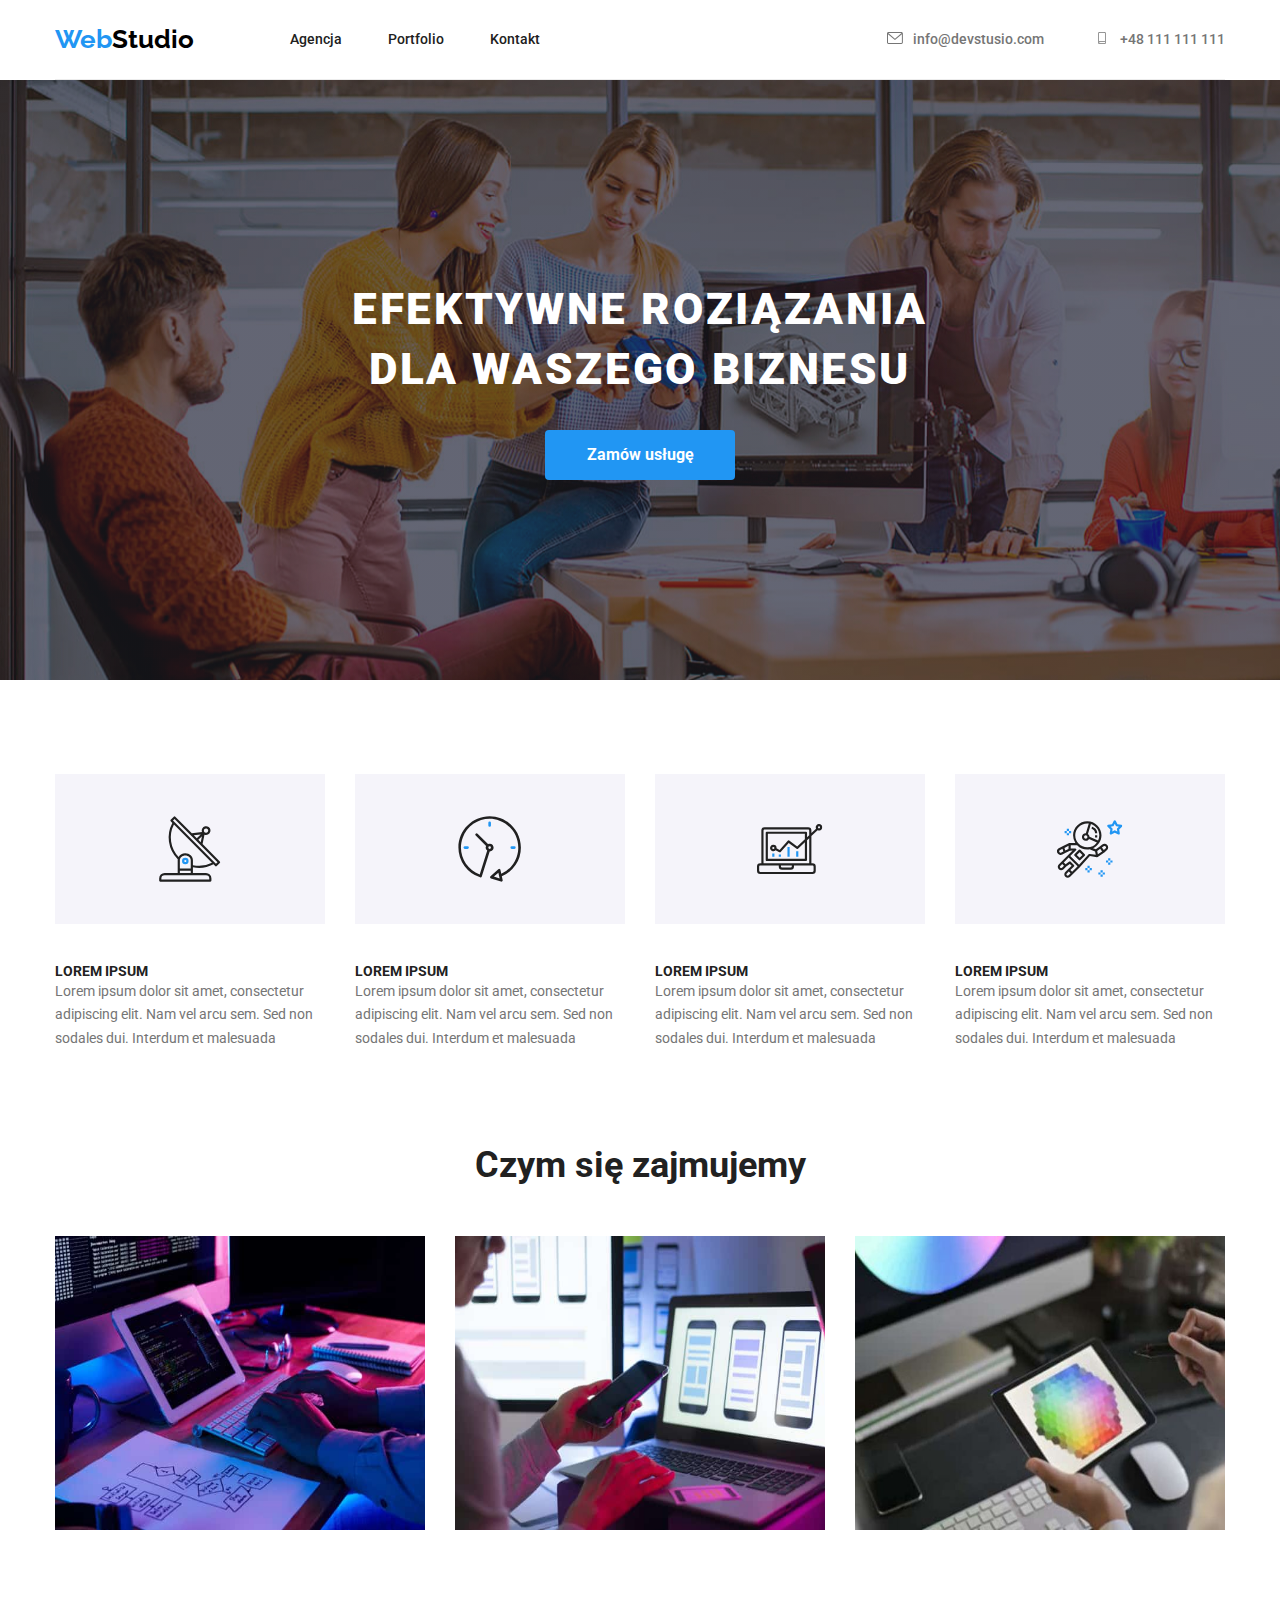
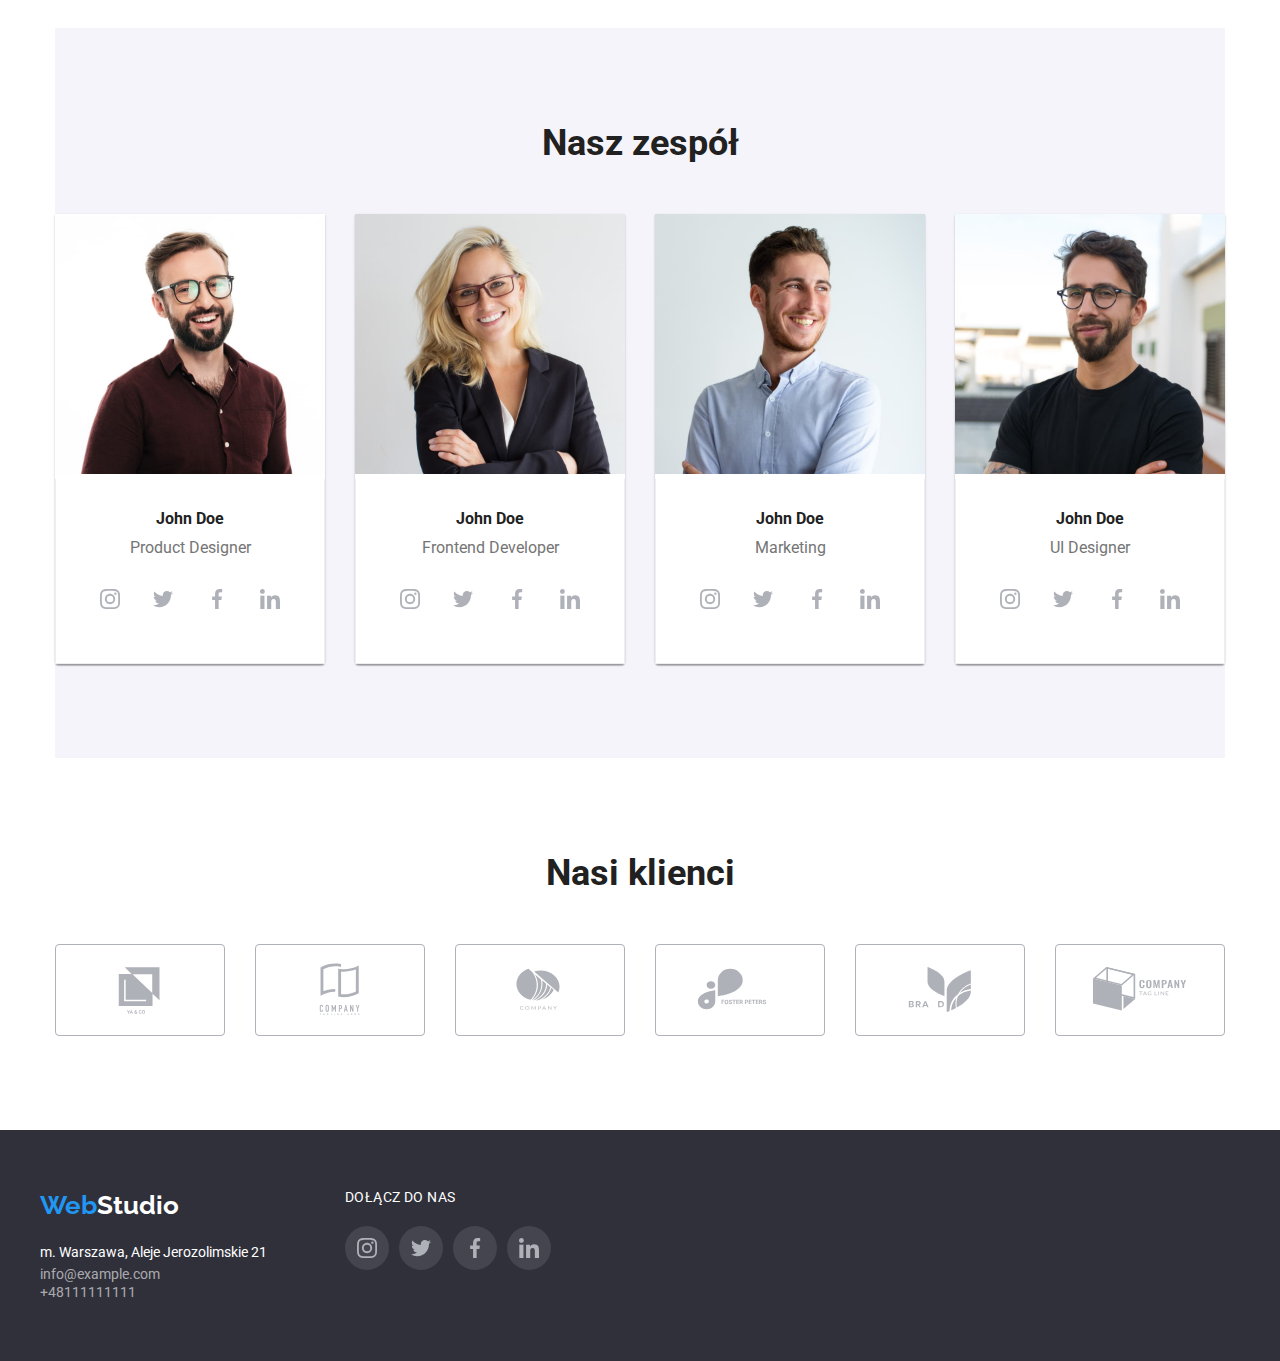
<file: index.html>
<!DOCTYPE html>
<html lang="pl">

<head>
    <meta charset="UTF-8">
    <meta http-equiv="X-UA-Compatible" content="IE=edge">
    <meta name="viewport" content="width=device-width, initial-scale=1.0">
    <title>Zadanie domowe 4-index</title>
    <link rel="preconnect" href="https://fonts.googleapis.com">
    <link rel="preconnect" href="https://fonts.googleapis.com">
    <link rel="preconnect" href="https://fonts.gstatic.com" crossorigin>
    <link
        href="https://fonts.googleapis.com/css2?family=Oleo+Script&family=Raleway:wght@700&family=Roboto:wght@400;500;700;900&display=swap"
        rel="stylesheet">
    <link rel="stylesheet"
        href="https://cdnjs.cloudflare.com/ajax/libs/modern-normalize/1.1.0/modern-normalize.min.css">
    <link rel="stylesheet" href="./css/styles.css">
</head>

<body>
    <div class="container">
        <header class="header-wrapper">
            <nav class="nav-wrapper">
                <a class="logo-top" href="./index.html" role="button"><span class="web-font">Web</span><span
                        class="studio-top">Studio</span></a>
                <ul class="top-link">
                    <li><a class="link" href="./index.html" target="_blank">Agencja</a></li>
                    <li><a class="link" href="./portfolio.html" target="_blank">Portfolio</a></li>
                    <li><a class="link" href="#" target="_blank">Kontakt</a></li>
                </ul>
            </nav>
            <ul class="link">
                <li>
                    <a class="top-mail" href="mailto:info@devstusio.com"><svg class="icon" width="16" height="12">
                            <use xlink:href="./images/icon.svg#icon-envelope"></use>
                        </svg>info@devstusio.com</a>
                </li>
                <li>
                    <a class="top-tel" href="tel:+48111111111"><svg class="icon" width="16" height="12">
                            <use xlink:href="./images/icon.svg#icon-smartphone"></use>
                        </svg>+48 111 111 111</a>
                </li>
            </ul>
        </header>
    </div>
    <main>
        <section class="section">
            <div class="div-belka">
                <h1 class="belka">EFEKTYWNE ROZIĄZANIA<br>
                    DLA WASZEGO BIZNESU
                </h1>
                <div class="button-zamow">
                    <button class="button-index">Zamów usługę</button>
                </div>
            </div>
        </section>
        <div class="container">
            <section>
                <h2></h2>
                <ul class="opis">
                    <li class="opis-li">
                        <div class="reactangle" width="270" height="120">
                            <svg class="reactangle1" width="65.32" heiht="70">
                                <use xlink:href="./images/icon.svg#icon-antenna-1"></use>
                            </svg>
                        </div>
                        <div class="opis-flex">
                            <h3 class="opis_h3">LOREM IPSUM</h3>
                            <p class="opis_p">
                                Lorem ipsum dolor sit amet, consectetur adipiscing elit. Nam vel arcu sem. Sed non
                                sodales dui.
                                Interdum et malesuada</p>
                        </div>
                    </li>
                    <li class="opis-li">
                        <div class="reactangle" width="270" height="120">
                            <svg class="reactangle1" width="65.32" heiht="70">
                                <use xlink:href="./images/icon.svg#icon-clock-1"></use>
                            </svg>
                        </div>
                        <div class="opis-flex">
                            <h3 class="opis_h3">LOREM IPSUM</h3>
                            <p class="opis_p">
                                Lorem ipsum dolor sit amet, consectetur adipiscing elit. Nam vel arcu sem. Sed non
                                sodales dui.
                                Interdum et malesuada</p>
                        </div>
                    </li>
                    <li class="opis-li">
                        <div class="reactangle" width="270" height="120">
                            <svg class="reactangle1" width="65.32" heiht="70">
                                <use xlink:href="./images/icon.svg#icon-diagram-1"></use>
                            </svg>
                        </div>
                        <div class="opis-flex">
                            <h3 class="opis_h3">LOREM IPSUM</h3>
                            <p class="opis_p">
                                Lorem ipsum dolor sit amet, consectetur adipiscing elit. Nam vel arcu sem. Sed non
                                sodales dui.
                                Interdum et malesuada</p>
                        </div>
                    </li>
                    <li class="opis-li">
                        <div class="reactangle" width="270" height="120">
                            <svg class="reactangle1" width="65.32" heiht="70">
                                <use xlink:href="./images/icon.svg#icon-astronaut-1"></use>
                            </svg>
                        </div>
                        <div class="opis-flex">
                            <h3 class="opis_h3">LOREM IPSUM</h3>
                            <p class="opis_p">
                                Lorem ipsum dolor sit amet, consectetur adipiscing elit. Nam vel arcu sem. Sed non
                                sodales dui.
                                Interdum et malesuada</p>
                        </div>
                    </li>
                </ul>
            </section>
            <section>
                <div class="zajmujemy">
                    <h2 class="czym-sie-zajmujemy">Czym się zajmujemy</h2>
                    <ul class="image-list">
                        <li class="li-zajmujemy"><img src="images/image_1.jpeg" alt="osoba programuje" width="370"
                                height="294"></li>
                        <li class="li-zajmujemy"><img src="images/image_2.jpeg"
                                alt="osoba pracuje nad aplikacją na telefon" width="370" height="294"></li>
                        <li class="li-zajmujemy"><img src="images/image_3.jpeg" alt="osoba wybiera kolor na tablecie"
                                width="370" height="294"></li>
                    </ul>
                </div>
            </section>
            <section class="person-section">
                <div class="nasz-zespol-background">
                    <h2 class="nasz-zespol">Nasz zespół</h2>
                    <ul class="nasz-zespol-list">
                        <li class="flex-basis-zespol"><img class="person-photo" src="images/person_1.jpeg"
                                alt="John Doe" width="270" height="260">
                            <div class="nasz-zespol-box">
                                <h3 class="nasz-zespol_h3">John Doe</h3>
                                <p class="nasz-zespol_p">Product Designer</p>
                                <div class="socialmedia-div" width="44" height="44">
                                    <a href="#" class="elipsa">
                                        <svg class="socialmedia" width="20" height="20">
                                            <use xlink:href="./images/icon.svg#icon-instagram-2"></use>
                                        </svg>
                                    </a>
                                    <a href="#" class="elipsa">
                                        <svg class="socialmedia" width="20" height="20">
                                            <use xlink:href="./images/icon.svg#icon-twitter-1"></use>
                                        </svg>
                                    </a>
                                    <a href="#" class="elipsa">
                                        <svg class="socialmedia" width="20" height="20">
                                            <use xlink:href="./images/icon.svg#icon-facebook-1"></use>
                                        </svg>
                                    </a>
                                    <a href="#" class="elipsa">
                                        <svg class="socialmedia" width="20" height="20">
                                            <use xlink:href="./images/icon.svg#icon-linkedin-1"></use>
                                        </svg>
                                    </a>
                                </div>
                            </div>
                        </li>
                        <li class="flex-basis-zespol"><img class="person-photo" src="images/person_2.jpeg"
                                alt="John Doe" width="270" height="260">
                            <div class="nasz-zespol-box">
                                <h3 class="nasz-zespol_h3">John Doe</h3>
                                <p class="nasz-zespol_p">Frontend Developer</p>
                                <div class="socialmedia-div" width="44" height="44">
                                    <a href="#" class="elipsa">
                                        <svg class="socialmedia" width="20" height="20">
                                            <use xlink:href="./images/icon.svg#icon-instagram-2"></use>
                                        </svg>
                                    </a>
                                    <a href="#" class="elipsa">
                                        <svg class="socialmedia" width="20" height="20">
                                            <use xlink:href="./images/icon.svg#icon-twitter-1"></use>
                                        </svg>
                                    </a>
                                    <a href="#" class="elipsa">
                                        <svg class="socialmedia" width="20" height="20">
                                            <use xlink:href="./images/icon.svg#icon-facebook-1"></use>
                                        </svg>
                                    </a>
                                    <a href="#" class="elipsa">
                                        <svg class="socialmedia" width="20" height="20">
                                            <use xlink:href="./images/icon.svg#icon-linkedin-1"></use>
                                        </svg>
                                    </a>
                                </div>
                            </div>
                        </li>
                        <li class="flex-basis-zespol"><img class="person-photo" src="images/person_3.jpeg"
                                alt="John Doe" width="270" height="260">
                            <div class="nasz-zespol-box">
                                <h3 class="nasz-zespol_h3">John Doe</h3>
                                <p class="nasz-zespol_p">Marketing</p>
                                <div class="socialmedia-div" width="44" height="44">
                                    <a href="#" class="elipsa">
                                        <svg class="socialmedia" width="20" height="20">
                                            <use xlink:href="./images/icon.svg#icon-instagram-2"></use>
                                        </svg>
                                    </a>
                                    <a href="#" class="elipsa">
                                        <svg class="socialmedia" width="20" height="20">
                                            <use xlink:href="./images/icon.svg#icon-twitter-1"></use>
                                        </svg>
                                    </a>
                                    <a href="#" class="elipsa">
                                        <svg class="socialmedia" width="20" height="20">
                                            <use xlink:href="./images/icon.svg#icon-facebook-1"></use>
                                        </svg>
                                    </a>
                                    <a href="#" class="elipsa">
                                        <svg class="socialmedia" width="20" height="20">
                                            <use xlink:href="./images/icon.svg#icon-linkedin-1"></use>
                                        </svg>
                                    </a>
                                </div>
                            </div>
                        </li>
                        <li class="flex-basis-zespol"><img class="person-photo" src="images/person_4.jpeg"
                                alt="John Doe" width="270" height="260">
                            <div class="nasz-zespol-box">
                                <h3 class="nasz-zespol_h3">John Doe</h3>
                                <p class="nasz-zespol_p">UI Designer</p>
                                <div class="socialmedia-div" width="44" height="44">
                                    <a href="#" class="elipsa">
                                        <svg class="socialmedia" width="20" height="20">
                                            <use xlink:href="./images/icon.svg#icon-instagram-2"></use>
                                        </svg>
                                    </a>
                                    <a href="#" class="elipsa">
                                        <svg class="socialmedia" width="20" height="20">
                                            <use xlink:href="./images/icon.svg#icon-twitter-1"></use>
                                        </svg>
                                    </a>
                                    <a href="#" class="elipsa">
                                        <svg class="socialmedia" width="20" height="20">
                                            <use xlink:href="./images/icon.svg#icon-facebook-1"></use>
                                        </svg>
                                    </a>
                                    <a href="#" class="elipsa">
                                        <svg class="socialmedia" width="20" height="20">
                                            <use xlink:href="./images/icon.svg#icon-linkedin-1"></use>
                                        </svg>
                                    </a>
                                </div>
                            </div>
                        </li>
                    </ul>
                </div>
            </section>
            <section>
                <div class="klienci">
                    <h2 class="klienci-h2">Nasi klienci</h2>
                    <ul class="klienci-list">
                        <li class="klienci-li">
                            <a href="#" class="klienci-div">
                                <svg class="klienci-svg" width="106" heigh="60">
                                    <use xlink:href="./images/icon.svg#icon-logo1"></use>
                                </svg>
                            </a>
                        </li>
                        <li class="klienci-li">
                            <a href="#" class="klienci-div">
                                <svg class="klienci-svg" width="106" heigh="60">
                                    <use xlink:href="./images/icon.svg#icon-logo2"></use>
                                </svg>
                            </a>
                        </li>
                        <li class="klienci-li">
                            <a href="#" class="klienci-div">
                                <svg class="klienci-svg" width="106" heigh="60">
                                    <use xlink:href="./images/icon.svg#icon-logo3"></use>
                                </svg>
                            </a>
                        </li>
                        <li class="klienci-li">
                            <a href="#" class="klienci-div">
                                <svg class="klienci-svg" width="106" heigh="60">
                                    <use xlink:href="./images/icon.svg#icon-logo4"></use>
                                </svg>
                            </a>
                        </li>
                        <li class="klienci-li">
                            <a href="#" class="klienci-div">
                                <svg class="klienci-svg" width="106" heigh="60">
                                    <use xlink:href="./images/icon.svg#icon-logo5"></use>
                                </svg>
                            </a>
                        </li>
                        <li class="klienci-li">
                            <a href="#" class="klienci-div">
                                <svg class="klienci-svg" width="106" heigh="60">
                                    <use xlink:href="./images/icon.svg#icon-logo6"></use>
                                </svg>
                            </a>
                        </li>
                    </ul>
                </div>
            </section>
    </main>
    </div>
    <footer>
        <div class="footer">
            <div class="footer-inside">
                <div class="footer-left">
                    <a class="logo-footer" href="./index.html" target="_blank"><span class="web-font">Web</span><span
                            class="studio-footer">Studio</span></a>
                    <address>
                        <p class="adress">m. Warszawa, Aleje Jerozolimskie 21</p>
                        <ul class="footer-link">
                            <li><a class="footer-mail" href="mailto:info@example.com">info@example.com</a></li>
                            <li><a class="footer-mail" href="tel:+48111111111">+48111111111</a></li>
                        </ul>
                    </address>
                </div>
                <div class="footer-right">
                    <p class="footer-p">DOŁĄCZ DO NAS</p>
                    <div class="footer-socialmedia-div" width="44" height="44">

                        <a href="#" class="footer-elipsa">
                            <svg class="footer-socialmedia" width="20" height="20">
                                <use xlink:href="./images/icon.svg#icon-instagram-2"></use>
                            </svg>
                        </a>
                        <a href="#" class="footer-elipsa">
                            <svg class="footer-socialmedia" width="20" height="20">
                                <use xlink:href="./images/icon.svg#icon-twitter-1"></use>
                            </svg>
                        </a>
                        <a href="#" class="footer-elipsa">
                            <svg class="footer-socialmedia" width="20" height="20">
                                <use xlink:href="./images/icon.svg#icon-facebook-1"></use>
                            </svg>
                        </a>
                        <a href="#" class="footer-elipsa">
                            <svg class="footer-socialmedia" width="20" height="20">
                                <use xlink:href="./images/icon.svg#icon-linkedin-1"></use>
                            </svg>
                        </a>
                    </div>
                </div>
            </div>
    </footer>


</body>

</html>
</file>
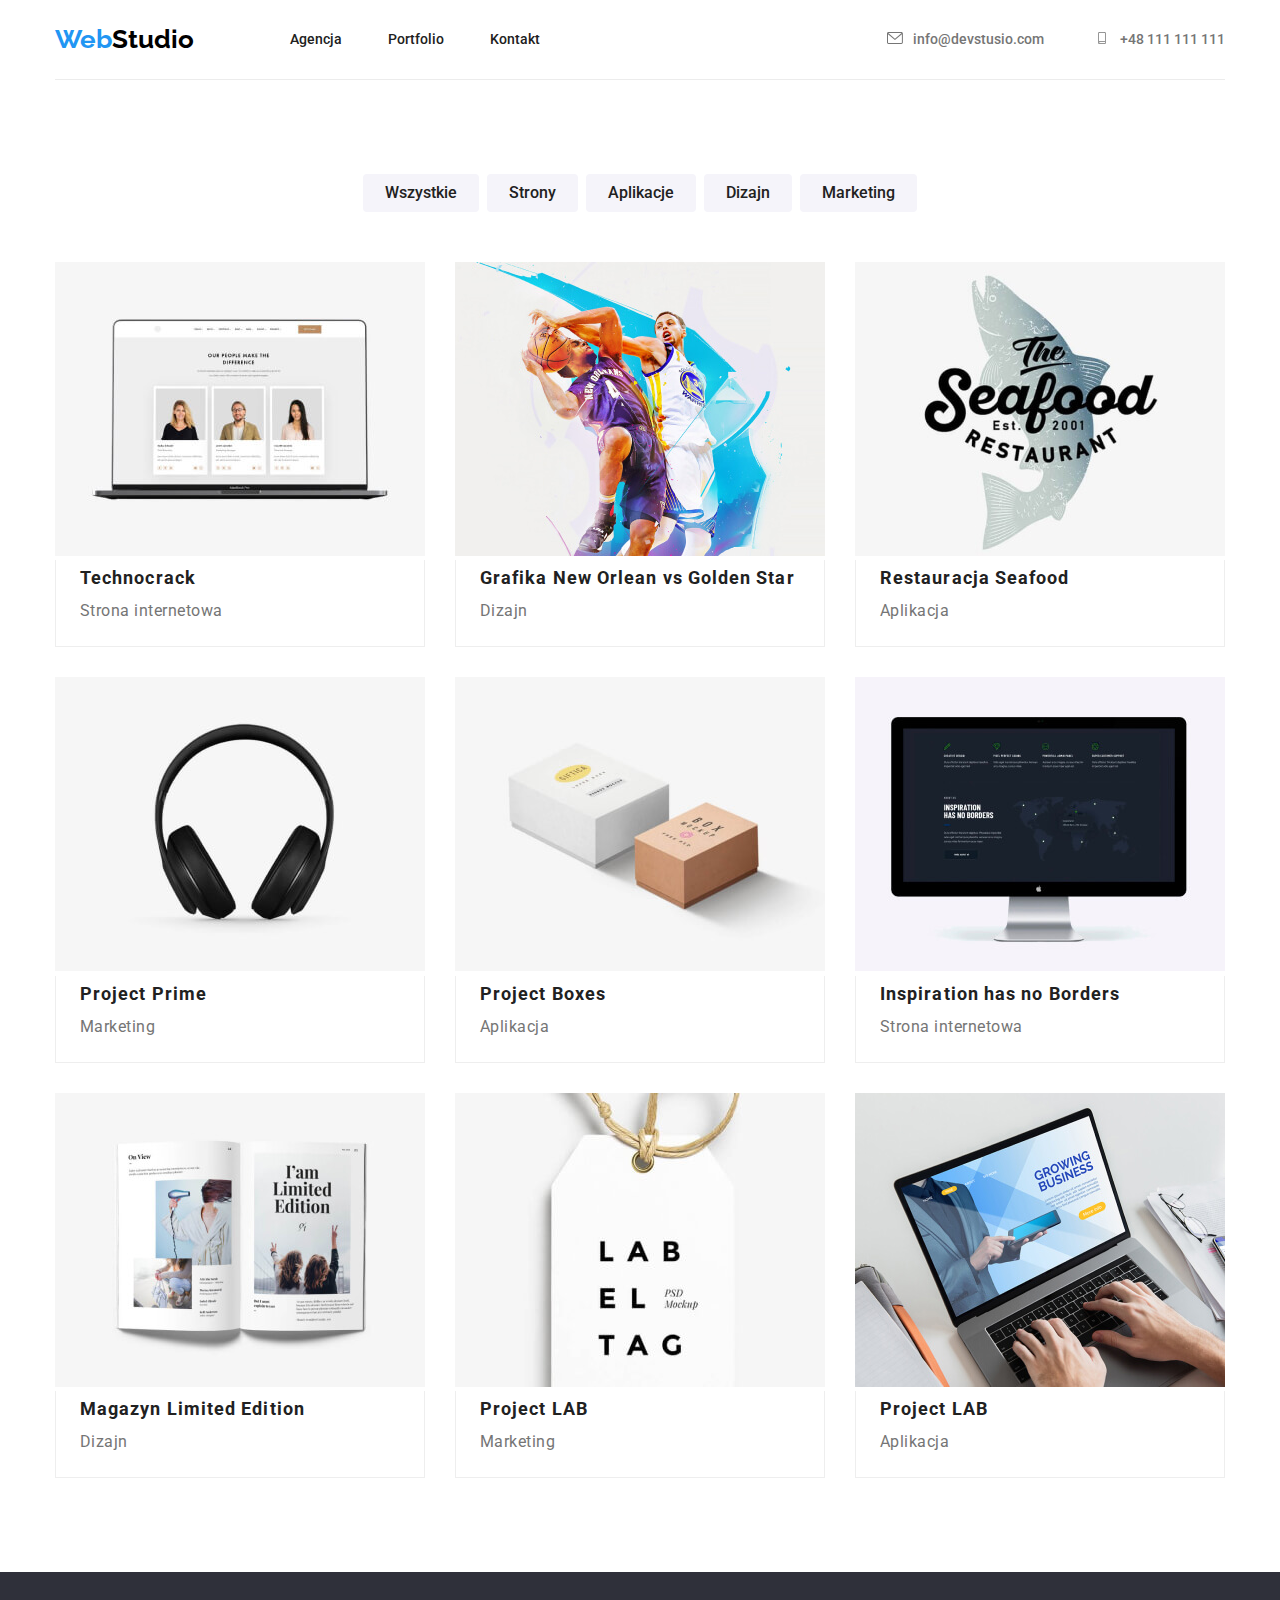
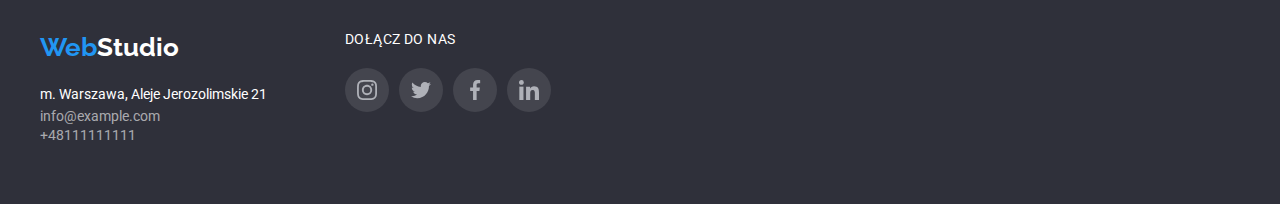
<file: portfolio.html>
<!DOCTYPE html>
<html lang="pl">

<head>
    <meta charset="UTF-8">
    <meta http-equiv="X-UA-Compatible" content="IE=edge">
    <meta name="viewport" content="width=device-width, initial-scale=1.0">
    <title>Zadanie domowe 4-portfolio</title>
    <link rel="preconnect" href="https://fonts.googleapis.com">
    <link rel="preconnect" href="https://fonts.googleapis.com">
    <link rel="preconnect" href="https://fonts.gstatic.com" crossorigin>
    <link
        href="https://fonts.googleapis.com/css2?family=Oleo+Script&family=Raleway:wght@700&family=Roboto:wght@400;500;700;900&display=swap"
        rel="stylesheet">
    <link rel="stylesheet"
        href="https://cdnjs.cloudflare.com/ajax/libs/modern-normalize/1.1.0/modern-normalize.min.css">
    <link rel="stylesheet" href="./css/styles.css">
</head>

<body>
    <div class="container">
        <header class="header-wrapper">
            <nav class="nav-wrapper">
                <a class="logo-top" href="./index.html" role="button"><span class="web-font">Web</span><span
                        class="studio-top">Studio</span></a>
                <ul class="top-link">
                    <li><a class="link" href="./index.html" target="_blank">Agencja</a></li>
                    <li><a class="link" href="./portfolio.html" target="_blank">Portfolio</a></li>
                    <li><a class="link" href="#" target="_blank">Kontakt</a></li>
                </ul>
            </nav>
            <ul class="link">
                <li>
                    <a class="top-mail" href="mailto:info@devstusio.com"><svg class="icon" width="16" height="12">
                            <use xlink:href="./images/icon.svg#icon-envelope"></use>
                        </svg>info@devstusio.com</a>
                </li>
                <li>
                    <a class="top-tel" href="tel:+48111111111"><svg class="icon" width="16" height="12">
                            <use xlink:href="./images/icon.svg#icon-smartphone"></use>
                        </svg>+48 111 111 111</a>
                </li>
            </ul>
        </header>
        <main>
            <ul class="button-list-portfolio">
                <li><button class="button-portfolio">Wszystkie</button></li>
                <li><button class="button-portfolio">Strony</button></li>
                <li><button class="button-portfolio">Aplikacje</button></li>
                <li><button class="button-portfolio">Dizajn</button></li>
                <li><button class="button-portfolio">Marketing</button></li>
            </ul>
            <section class="portfolio">
                <ul class="portfolio-list">

                    <li class="li-portfolio"><a class="portfolio-ahref" href="#"><img class="portfolio-photo"
                                src="./images/technocrack.jpg" alt="Technocrack" width="370" height="294">
                            <div class="portfolio-div">
                                <h3 class="portfolio_h3">Technocrack</h3>
                                <p class="portfolio_p">Strona internetowa</p>
                            </div>
                        </a>
                    </li>

                    <li class="li-portfolio"><a class="portfolio-ahref" href="#"><img class="portfolio-photo"
                                src="./images/new_orlean.jpg" alt="Grafika New Orlean vs Golden Star" width="370"
                                height="294">
                            <div class="portfolio-div">
                                <h3 class="portfolio_h3">Grafika New Orlean vs Golden Star</h3>
                                <p class="portfolio_p">Dizajn</p>
                            </div>
                        </a>
                    </li>
                    <li class="li-portfolio"><a class="portfolio-ahref" href="#"><img class="portfolio-photo"
                                src="./images/seafood.jpg" alt="Restauracja Seafood" width="370" height="294">
                            <div class="portfolio-div">
                                <h3 class="portfolio_h3">Restauracja Seafood</h3>
                                <p class="portfolio_p">Aplikacja</p>
                            </div>
                        </a>
                    </li>
                    <li class="li-portfolio"><a class="portfolio-ahref" href="#"></a><img class="portfolio-photo"
                            src="./images/prime.jpg" alt="Project Prime" width="370" height="294">
                        <div class="portfolio-div">
                            <h3 class="portfolio_h3">Project Prime</h3>
                            <p class="portfolio_p">Marketing</p>
                        </div>
                    </li>
                    <li class="li-portfolio"><a class="portfolio-ahref" href="#"><img class="portfolio-photo"
                                src="./images/boxes.jpg" alt="Project Boxes" width="370" height="294">
                            <div class="portfolio-div">
                                <h3 class="portfolio_h3">Project Boxes</h3>
                                <p class="portfolio_p">Aplikacja</p>
                            </div>
                        </a>
                    </li>
                    <li class="li-portfolio"><a class="portfolio-ahref" href="#"><img class="portfolio-photo"
                                src="./images/inspiration.jpg" alt="Inspiration has no Borders" width="370"
                                height="294">
                            <div class="portfolio-div">
                                <h3 class="portfolio_h3">Inspiration has no Borders</h3>
                                <p class="portfolio_p">Strona internetowa</p>
                            </div>
                        </a>
                    </li>
                    <li class="li-portfolio"><a class="portfolio-ahref" href="#"><img class="portfolio-photo"
                                src="./images/magazyn.jpg" alt="Magazyn Limited Edition" width="370" height="294">
                            <div class="portfolio-div">
                                <h3 class="portfolio_h3">Magazyn Limited Edition</h3>
                                <p class="portfolio_p">Dizajn</p>
                            </div>
                        </a>
                    </li>
                    <li class="li-portfolio"><a class="portfolio-ahref" href="#"><img class="portfolio-photo"
                                src="./images/lab.jpg" alt="Project LAB" width="370" height="294">
                            <div class="portfolio-div">
                                <h3 class="portfolio_h3">Project LAB</h3>
                                <p class="portfolio_p">Marketing</p>
                            </div>
                        </a>
                    </li>
                    <li class="li-portfolio"><a class="portfolio-ahref" href="#"><img class="portfolio-photo"
                                src="./images/growing.jpg" alt="Growing Business" width="370" height="294">
                            <div class="portfolio-div">
                                <h3 class="portfolio_h3">Project LAB</h3>
                                <p class="portfolio_p">Aplikacja</p>
                            </div>
                        </a>
                    </li>
                </ul>
            </section>
        </main>
    </div>
    <footer>
        <div class="footer">
            <div class="footer-inside">
                <div class="footer-left">
                    <a class="logo-footer" href="./index.html" target="_blank"><span class="web-font">Web</span><span
                            class="studio-footer">Studio</span></a>
                    <address>
                        <p class="adress">m. Warszawa, Aleje Jerozolimskie 21</p>
                        <ul class="footer-link">
                            <li><a class="footer-mail" href="mailto:info@example.com">info@example.com</a></li>
                            <li><a class="footer-mail" href="tel:+48111111111">+48111111111</a></li>
                        </ul>
                    </address>
                </div>
                <div class="footer-right">
                    <p class="footer-p">DOŁĄCZ DO NAS</p>
                    <div class="footer-socialmedia-div" width="44" height="44">

                        <a href="#" class="footer-elipsa">
                            <svg class="footer-socialmedia" width="20" height="20">
                                <use xlink:href="./images/icon.svg#icon-instagram-2"></use>
                            </svg>
                        </a>
                        <a href="#" class="footer-elipsa">
                            <svg class="footer-socialmedia" width="20" height="20">
                                <use xlink:href="./images/icon.svg#icon-twitter-1"></use>
                            </svg>
                        </a>
                        <a href="#" class="footer-elipsa">
                            <svg class="footer-socialmedia" width="20" height="20">
                                <use xlink:href="./images/icon.svg#icon-facebook-1"></use>
                            </svg>
                        </a>
                        <a href="#" class="footer-elipsa">
                            <svg class="footer-socialmedia" width="20" height="20">
                                <use xlink:href="./images/icon.svg#icon-linkedin-1"></use>
                            </svg>
                        </a>
                    </div>
                </div>
            </div>
    </footer>

</body>

</html>
</file>
<file: css/styles.css>
* {
	margin: 0;
	padding: 0;
}
body {
	font-family: 'Roboto', sans-serif;
	color: #212121;
}
:root {
	--brand-color: #757575;
	--logo-color: #2196f3;
	--svg-color: #afb1b8;
	--text-color: #212121;
}
ul {
	margin: 0;
	padding: 0;
	padding-inline-start: 0;
}
.container {
	margin: 0 auto;
	width: 100%;
	max-width: 1200px;
	padding: 0 15px;
}

.adress {
	text-decoration: none;
	font-style: normal;
	font-size: 14px;
	line-height: 1.71;
	color: #ffffff;
}
.logo-top {
	text-decoration: none;
	margin-right: 96px;
}
.logo-footer {
	text-decoration: none;
	margin-right: 96px;
	padding-bottom: 20px;
}
.web-font {
	font-family: 'Raleway';
	font-style: normal;
	font-weight: 700;
	font-size: 26px;
	line-height: 1.19;
	color: var(--logo-color);
}
.studio-top {
	font-family: 'Raleway';
	font-style: normal;
	font-weight: 700;
	font-size: 26px;
	line-height: 1.19;
	color: rgba(0, 0, 0, 1);
}
.studio-footer {
	font-family: 'Raleway';
	font-style: normal;
	font-weight: 700;
	font-size: 26px;
	line-height: 1.19;
	color: rgb(255, 255, 255);
}

.top-link {
	display: flex;
	list-style: none;
	font-weight: 500;
	font-size: 14px;
	line-height: 1.71;
	gap: 46px;
	justify-content: space-between;
}

.link {
	list-style-type: none;
	text-decoration: none;
	font-style: normal;
	color: rgba(33, 33, 33, 1);
	display: flex;
	justify-content: space-between;
}

.link:hover {
	color: var(--logo-color);
}
.footer-link {
	list-style-type: none;
	text-decoration: none;
	font-style: normal;
	padding: 0;
	color: rgba(255, 255, 255, 0.6);
}
.footer-link:hover {
	color: var(--logo-color);
}
.icon {
	margin-right: 10px;
}
.top-mail {
	list-style-type: none;
	text-decoration: none;
	padding-right: 50px;
	font-weight: 500;
	font-size: 14px;
	color: #757575;
}
.top-mail:hover {
	color: var(--logo-color);
}
.top-mail:hover .icon {
	fill: var(--logo-color);
}
.top-tel {
	text-decoration: none;
	font-weight: 500;
	font-size: 14px;
	color: #757575;
}
.top-tel:hover .icon {
	fill: var(--logo-color);
}
.top-tel:hover {
	color: var(--logo-color);
}
.footer-mail {
	list-style-type: none;
	text-decoration: none;
	font-weight: 400;
	font-size: 14px;
	color: rgba(255, 255, 255, 0.6);
}
.footer-mail:hover {
	color: var(--logo-color);
}
.footer {
	display: flex;
	max-width: 1600px;
	padding: 60px 0 60px;
	/* flex-flow: column; */
	justify-content: center;
	background: #2f303a;
	margin: 0 auto;
}
.footer-inside {
	display: flex;
	width: 1200px;
}
.footer-left {
	display: flex;
	flex-flow: column;
}
.footer-right {
	display: flex;
}
.bottom-mail {
	font-weight: 500;
	font-size: 14px;
	color: #757575;
}

.div-belka {
	display: flex;
	flex-flow: column;
	padding: 200px 0;
	background: linear-gradient(rgba(47, 48, 58, 0.4), rgba(47, 48, 58, 0.4)), url('../images/Img.jpg');
}
.section {
	max-width: 1600px;
	margin: 0 auto;
}
.belka {
	font-weight: 900;
	font-size: 44px;
	line-height: 1.36;
	text-align: center;
	letter-spacing: 0.06em;
	text-transform: uppercase;
	color: #ffffff;
	justify-content: center;
	margin: 0;
}

.button-index {
	font-weight: 700;
	font-size: 16px;
	line-height: 1.87;
	color: #ffffff;
	background-color: var(--logo-color);
	border-radius: 4px;
	border: none;
	padding: 10px 41px 10px 42px;
}
.button-zamow {
	display: flex;
	padding-top: 30px;
	justify-content: center;
}
.button-portfolio {
	font-weight: 500;
	font-size: 16px;
	line-height: 1.62;
	color: #212121;
	background-color: #f5f4fa;
	border-radius: 4px;
	border: none;
	padding: 6px 22px;
}
.button-portfolio:hover {
	color: #ffffff;
	background-color: var(--logo-color);
	border: none;
	box-shadow: 0px 3px 1px rgba(0, 0, 0, 0.1), 0px 1px 2px rgba(0, 0, 0, 0.08), 0px 2px 2px rgba(0, 0, 0, 0.12);
}
.bottom-mail {
	font-size: 14px;
	line-height: 1.71;
	letter-spacing: 0.03em;
	text-decoration-line: underline;
	color: rgba(255, 255, 255, 0.6);
}
.opis {
	padding-top: 94px;
	display: flex;
	justify-content: space-between;
}
.opis_h3 {
	display: flex;
	font-size: 14px;
	line-height: 1.14;
	height: 16px;
	width: 270px;
	left: 215px;
	top: 774px;
}
.opis_p {
	display: flex;
	font-size: 14px;
	line-height: 1.71;
	color: var(--brand-color);
	padding-top: 10px;
	margin-right: 30px;
}
.opis-flex {
	width: 270px;
	height: 96px;
}
.opis-li {
	flex-basis: calc((100% - 90px) / 4);
}

.zajmujemy {
	padding-top: 94px;
	display: flex;
	flex-wrap: wrap;
	justify-content: center;
}
.czym-sie-zajmujemy {
	display: flex;
	font-size: 36px;
	line-height: 1.17;
	margin: 0;
	padding-bottom: 50px;
}
.image-list {
	list-style-type: none;
	display: flex;
	justify-content: center;
	gap: 30px;
}
.li-zajmujemy {
	flex-basis: calc((100% - 60px) / 2);
}
.klienci {
	padding-top: 94px;
	display: flex;
	flex-wrap: wrap;
	justify-content: center;
}
.klienci-h2 {
	display: flex;
	font-size: 36px;
	line-height: 1.17;
	margin: 0;
	padding-bottom: 50px;
}
.klienci-list {
	list-style-type: none;
	display: flex;
	justify-content: center;
	gap: 30px;
}
.klienci-li {
	flex-basis: calc((100% - 150px) / 5);
}
.klienci-div {
	display: flex;
	border: 1px solid var(--svg-color);
	border-radius: 4px;
	width: 170px;
	height: 92px;
	margin-bottom: 94px;
	align-items: center;
	justify-content: center;
}

.klienci-svg {
	fill: var(--svg-color);
}
.klienci-div:hover .klienci-svg {
	fill: var(--logo-color);
	border-color: var(--logo-color);
}
.klienci-div:hover {
	border-color: var(--logo-color);
}
.person-section {
	padding-top: 94px;
}

.nasz-zespol-background {
	background-color: #f5f4fa;
}
.nasz-zespol-list {
	list-style-type: none;
	display: flex;
	justify-content: space-between;
	padding: 50px 0 94px;
	gap: 30px;
}
.nasz-zespol {
	padding-top: 94px;
	display: flex;
	font-size: 36px;
	line-height: 1.17;
	text-align: center;
	justify-content: center;
	margin: 0;
}
.nasz-zespol-box {
	background-color: #ffffff;
	border: 1px solid #eee;
	border-top: none;
}
.nasz-zespol_h3 {
	font-size: 16px;
	line-height: 1.19;
	text-align: center;
	padding-top: 30px;
}
.nasz-zespol_p {
	font-size: 16px;
	line-height: 1.19;
	color: var(--brand-color);
	text-align: center;
	padding: 10px 0 20px 0;
}
.flex-basis-zespol {
	flex-basis: calc((100% - 120px) / 4);
	background-color: #ffffff;
	box-shadow: 0px 1px 3px rgba(0, 0, 0, 0.12), 0px 1px 1px rgba(0, 0, 0, 0.14), 0px 2px 1px rgba(0, 0, 0, 0.2);
	border-radius: 0px 0px 4px 4px;
}
.opis {
	list-style-type: none;
}
.opis_h3 {
	margin: 0;
	padding: 10px 0 0 0;
}
.opis_p {
	margin: 0;
}

.portfolio {
	padding: 50px 0 94px;
}
.portfolio-list {
	display: flex;
	list-style-type: none;
	flex-flow: wrap;
	justify-content: space-between;
	gap: 30px;
}

.li-portfolio {
	flex-basis: calc((100% - 60px) / 3);
}
.li-portfolio:hover {
	box-shadow: 0px 1px 1px rgba(0, 0, 0, 0.12), 0px 4px 4px rgba(0, 0, 0, 0.06), 1px 4px 6px rgba(0, 0, 0, 0.16);
}

.portfolio-div {
	border: 1px solid #eee;
	border-top: none;
}
.portfolio_h3 {
	text-decoration: none;
	font-size: 18px;
	line-height: 2;
	letter-spacing: 0.06em;
	padding-left: 24px;
	color: var(--text-color);
}
.portfolio_p {
	text-decoration: none;
	font-size: 16px;
	line-height: 1.88;
	letter-spacing: 0.03em;
	padding: 0 0px 20px 24px;
	color: var(--brand-color);
}
.portfolio-ahref {
	text-decoration: none;
}

.header-wrapper {
	display: flex;
	align-items: center;
	justify-content: space-between;
	flex-direction: row;
	padding: 24px 0;
	border-bottom: 1px solid #ececec;
}
.nav-wrapper {
	display: flex;
	list-style: none;
	justify-content: space-between;
	align-items: center;
}
.button_list {
	display: flex;
	list-style: none;
	justify-content: center;
}
.button-list-portfolio {
	display: flex;
	list-style: none;
	justify-content: center;
	gap: 8px;
	padding-top: 94px;
}
.icon {
	fill: #757575;
}
.icon:hover {
	fill: #2196f3;
}
.reactangle {
	background-color: #f5f4fa;
	display: flex;
	justify-content: center;
	margin-bottom: 30px;
}
.socialmedia-div {
	display: flex;
	justify-content: space-between;
	padding: 0 32px 42px 32px;
	align-items: center;
}
.socialmedia {
	display: flex;
	align-items: center;
}
.elipsa {
	align-items: center;
	display: flex;
	width: 44px;
	height: 44px;
	justify-content: center;
	border-radius: 50%;
	background-color: #ffffff;
}
.elipsa:hover .socialmedia {
	fill: #ffffff;
}
.elipsa:hover {
	background-color: var(--logo-color);
}
.socialmedia {
	fill: #afb1b8;
}
.footer-socialmedia-div {
	display: flex;
	justify-content: left;
	padding: 0 0 0 70px;
	align-items: center;
	gap: 10px;
}
.footer-socialmedia {
	display: flex;
	align-items: center;
}
.footer-elipsa {
	align-items: center;
	display: flex;
	width: 44px;
	height: 44px;
	justify-content: center;
	border-radius: 50%;
	background-color: rgba(255, 255, 255, 0.1);
}
.footer-elipsa:hover .footer-socialmedia {
	fill: #ffffff;
}
.footer-elipsa:hover {
	background-color: var(--logo-color);
}
.footer-socialmedia {
	fill: #afb1b8;
}
.footer-right {
	display: flex;
	flex-flow: column;
}
.footer-p {
	display: flex;
	padding: 0 0 20px 70px;
	color: rgb(255, 255, 255);
	font-size: 14px;
	line-height: 1.14;
	letter-spacing: 0.03em;
}
</file>
